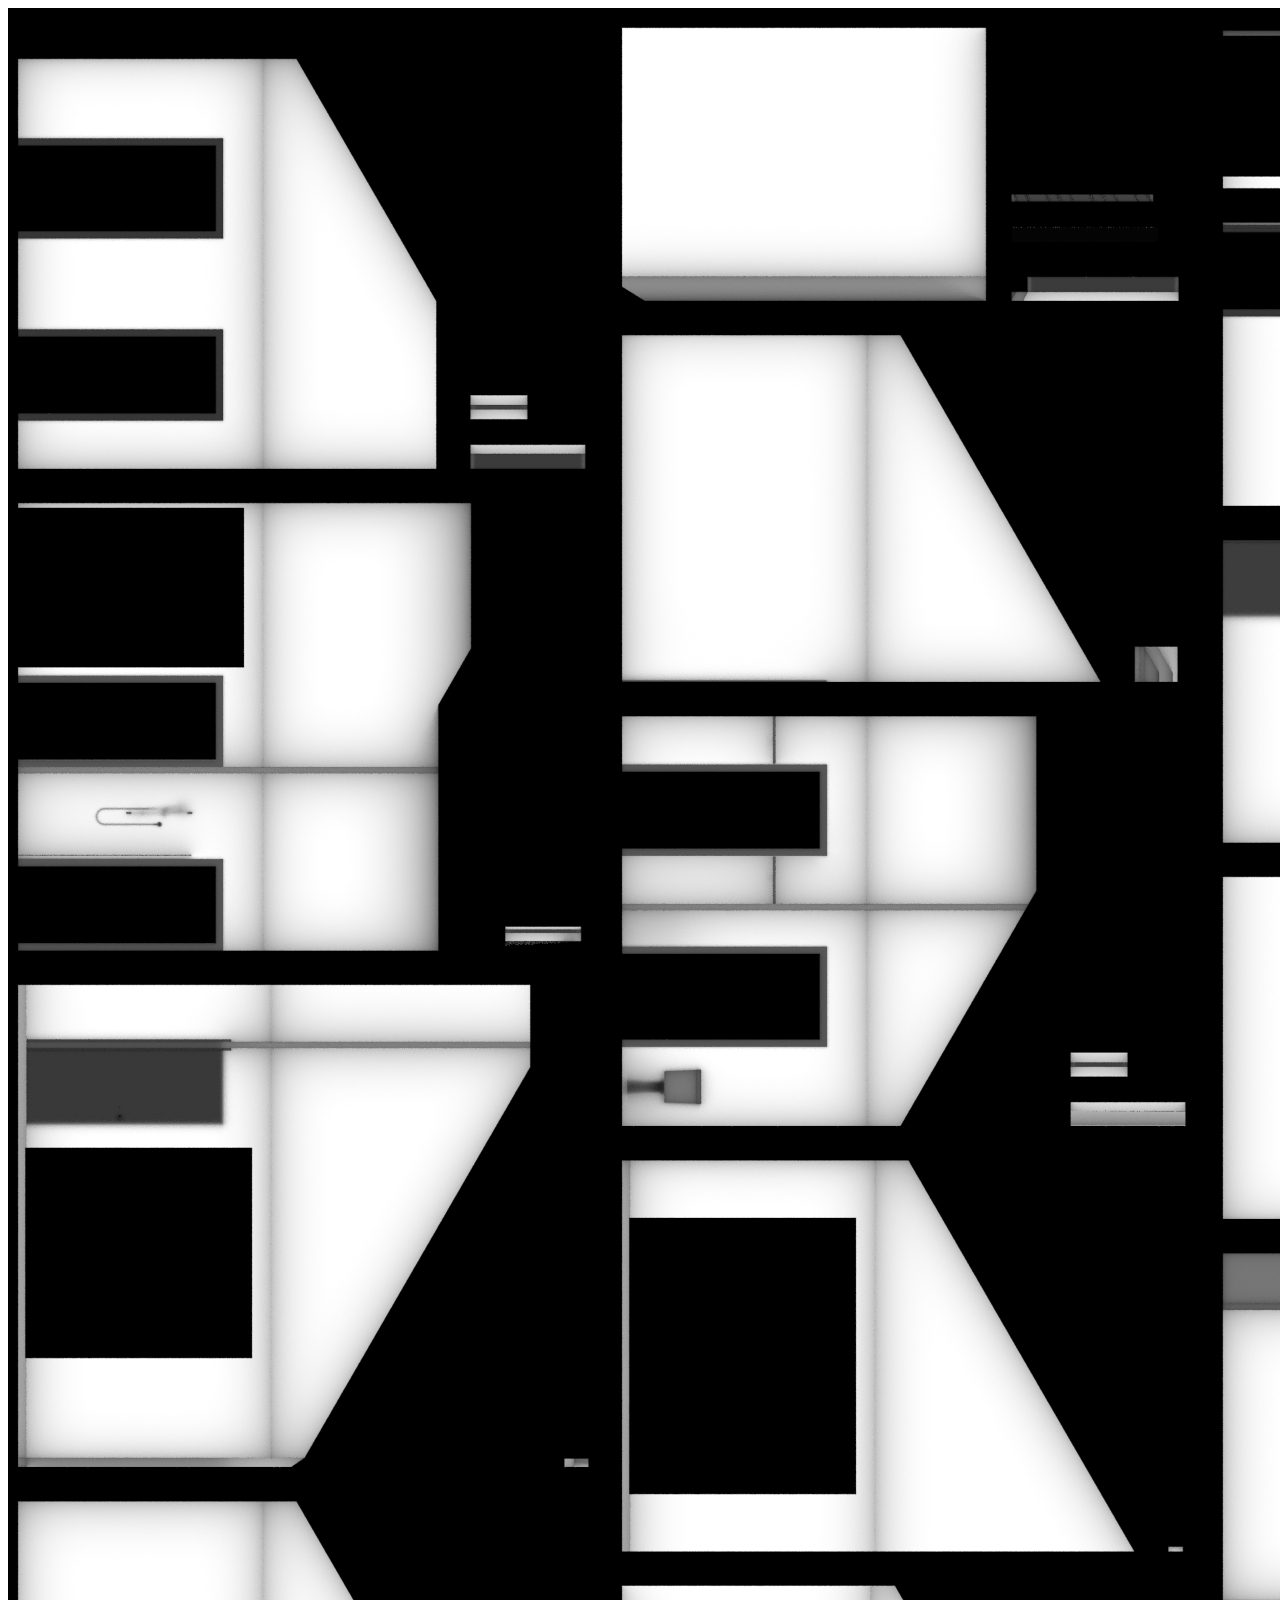
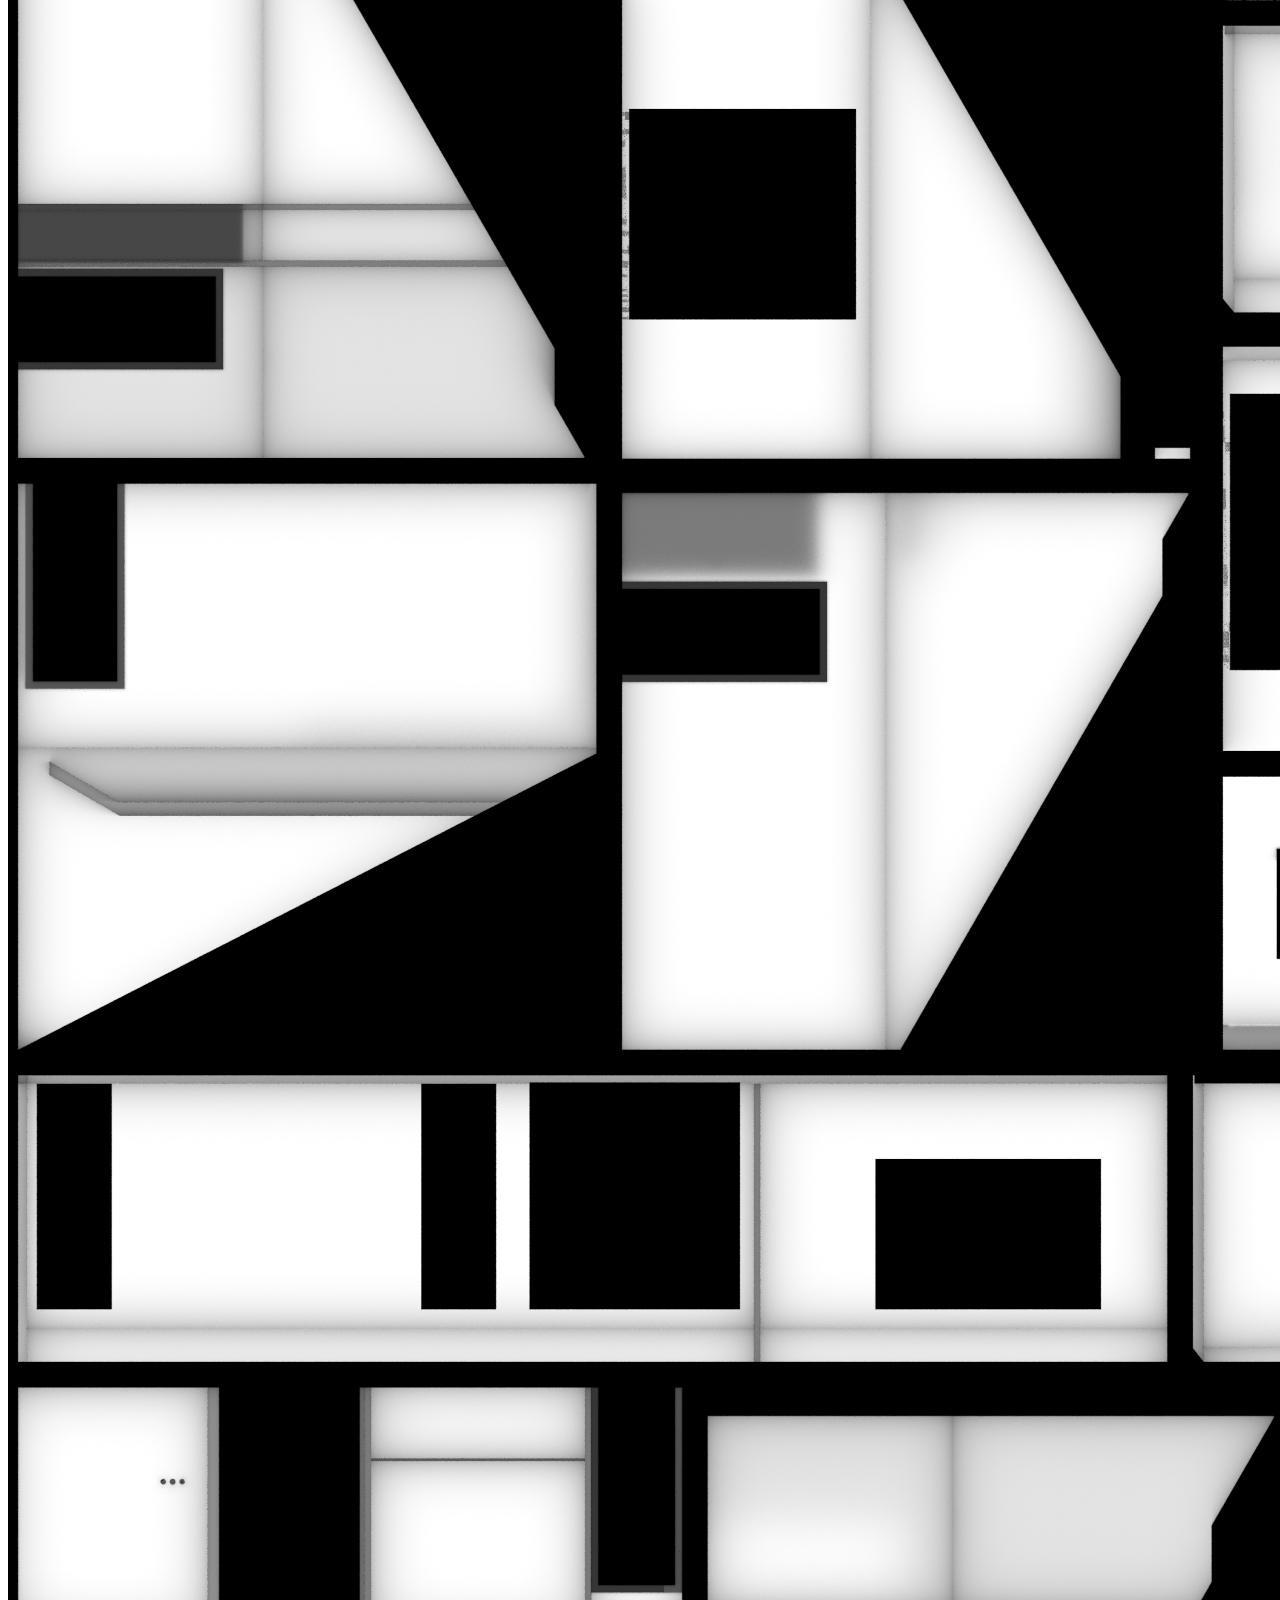
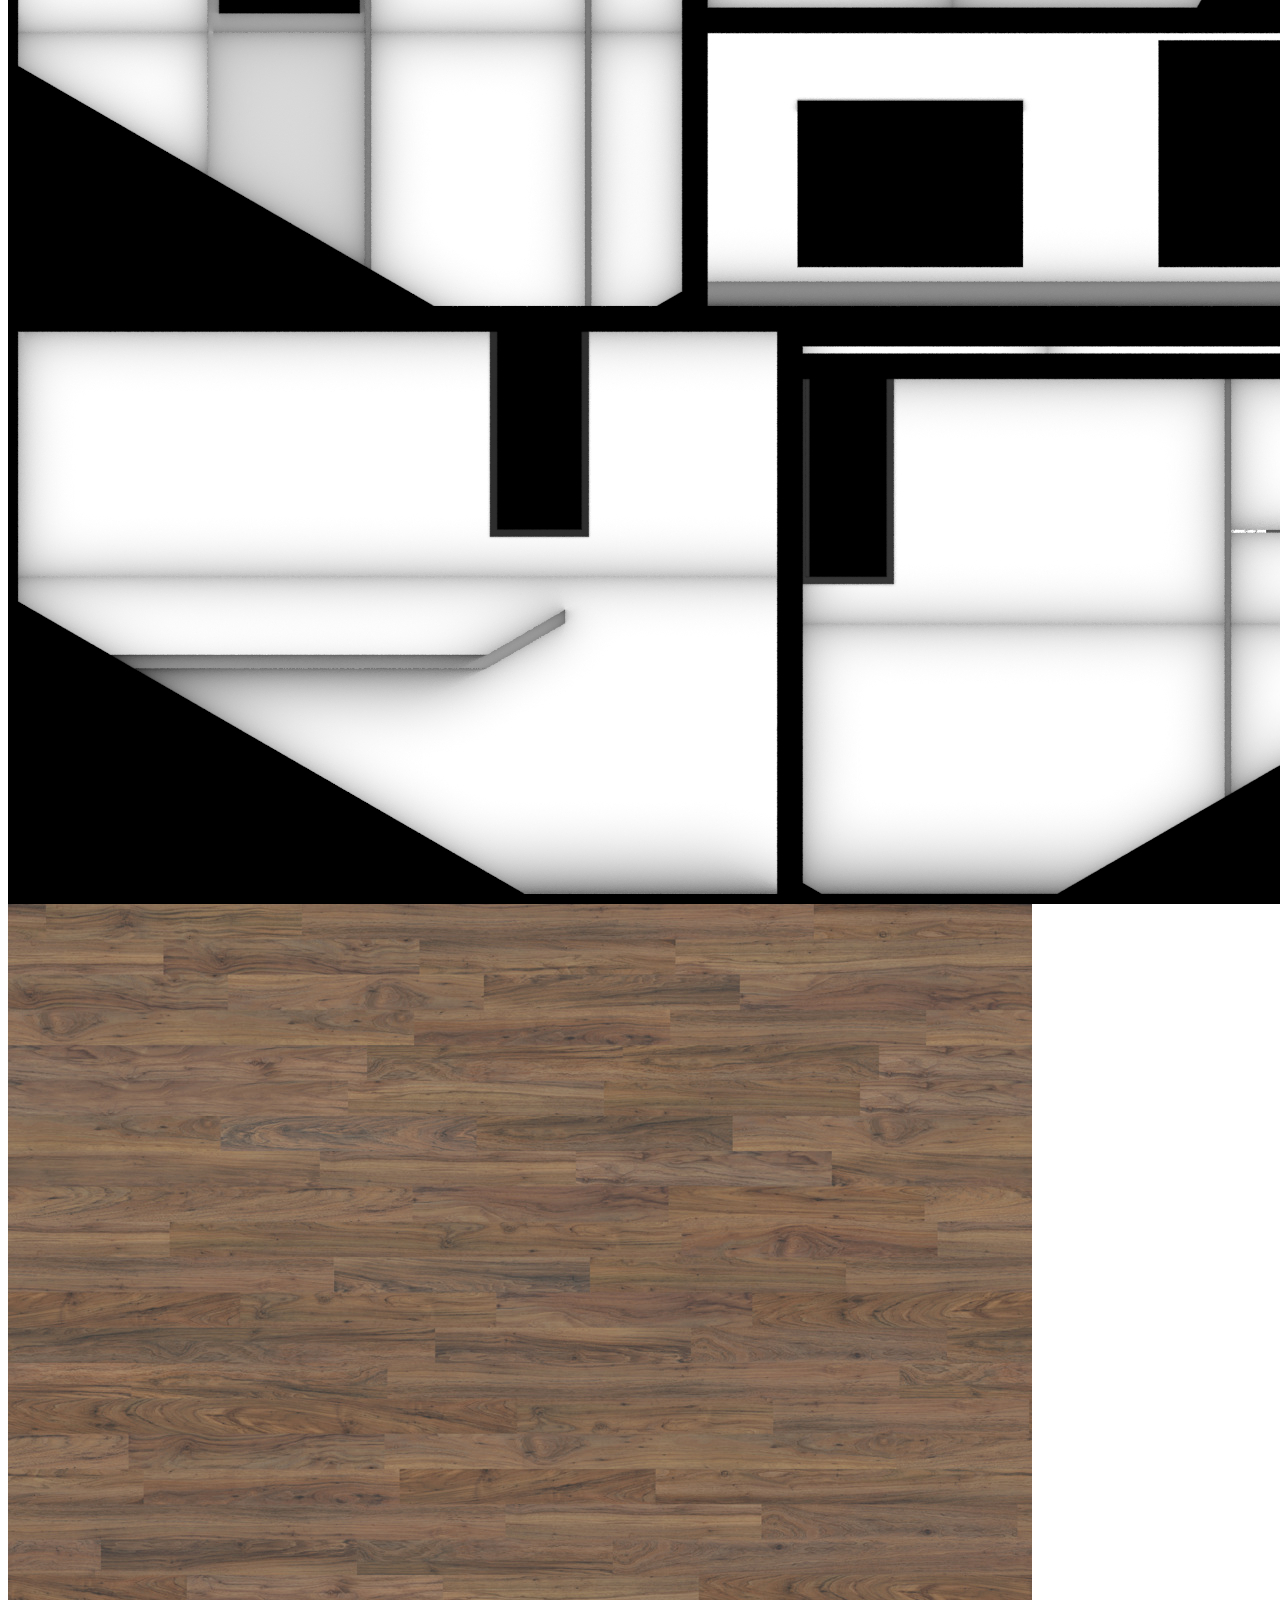
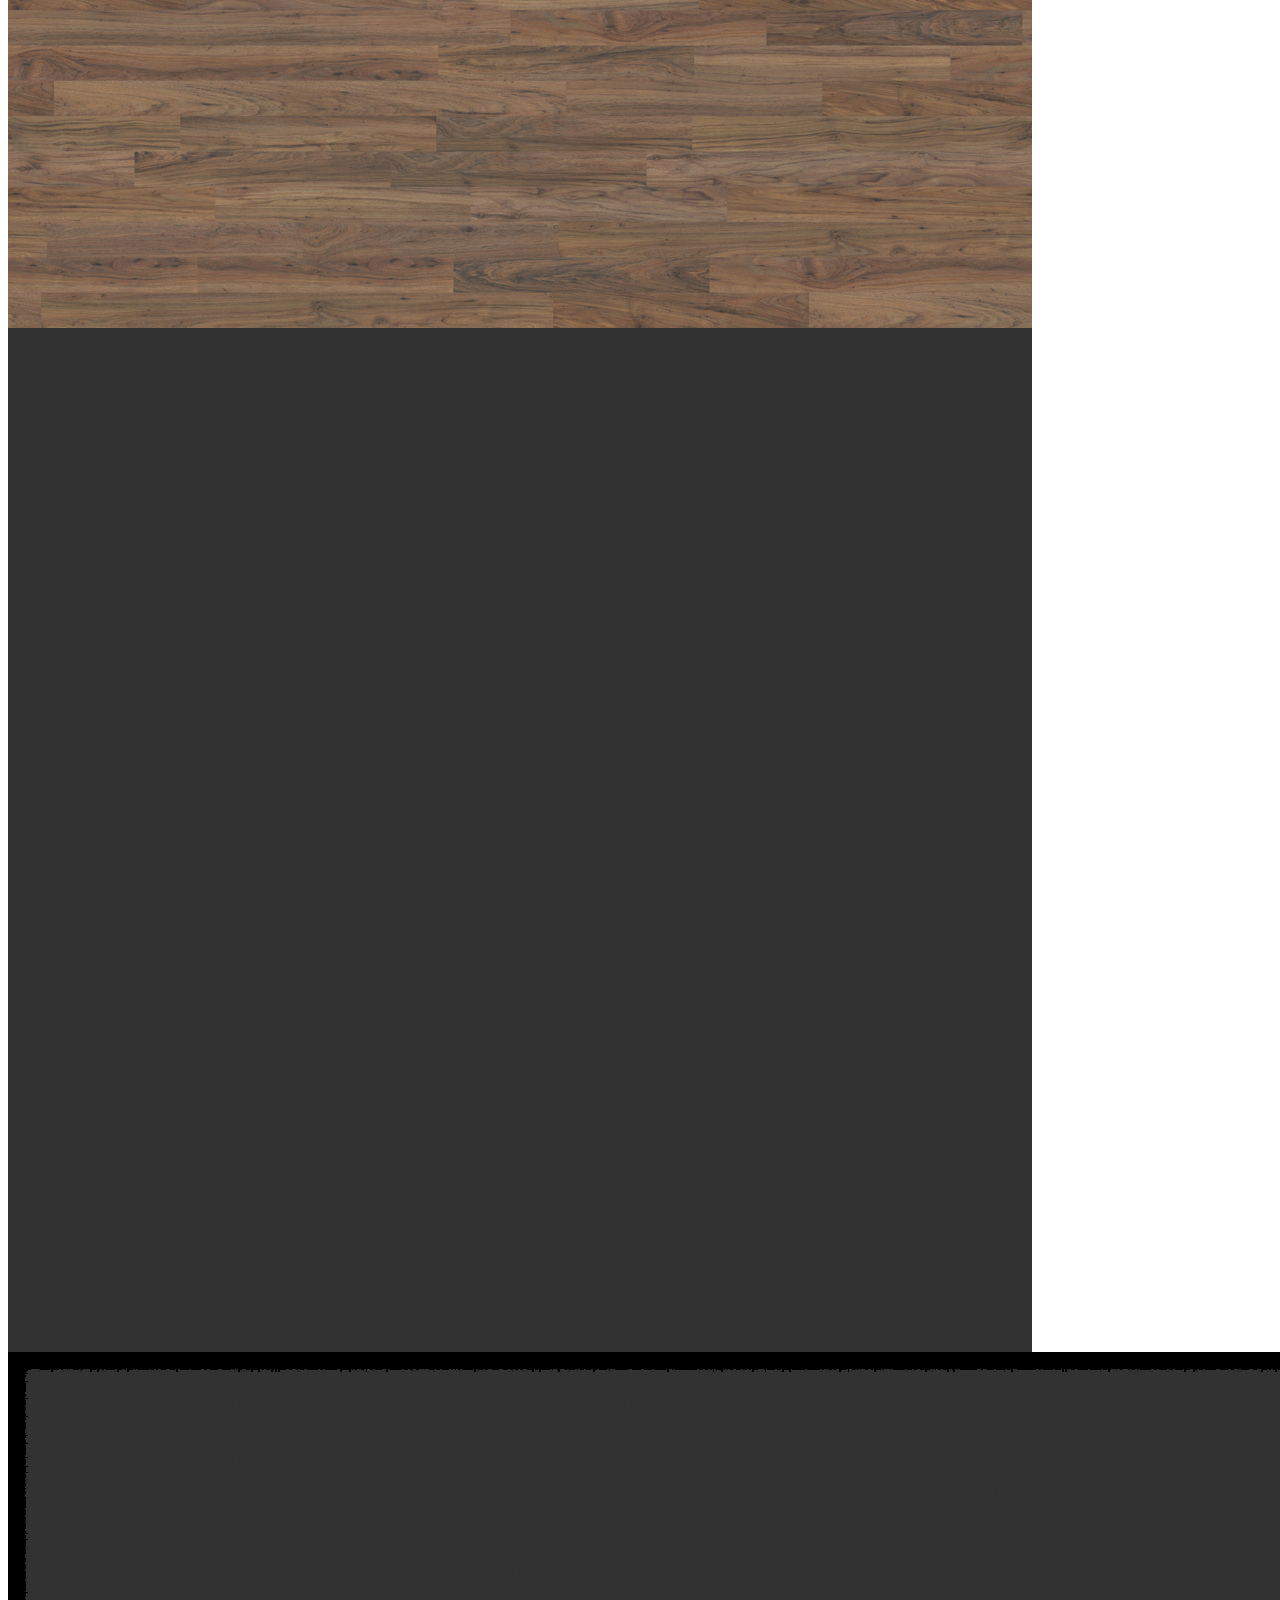
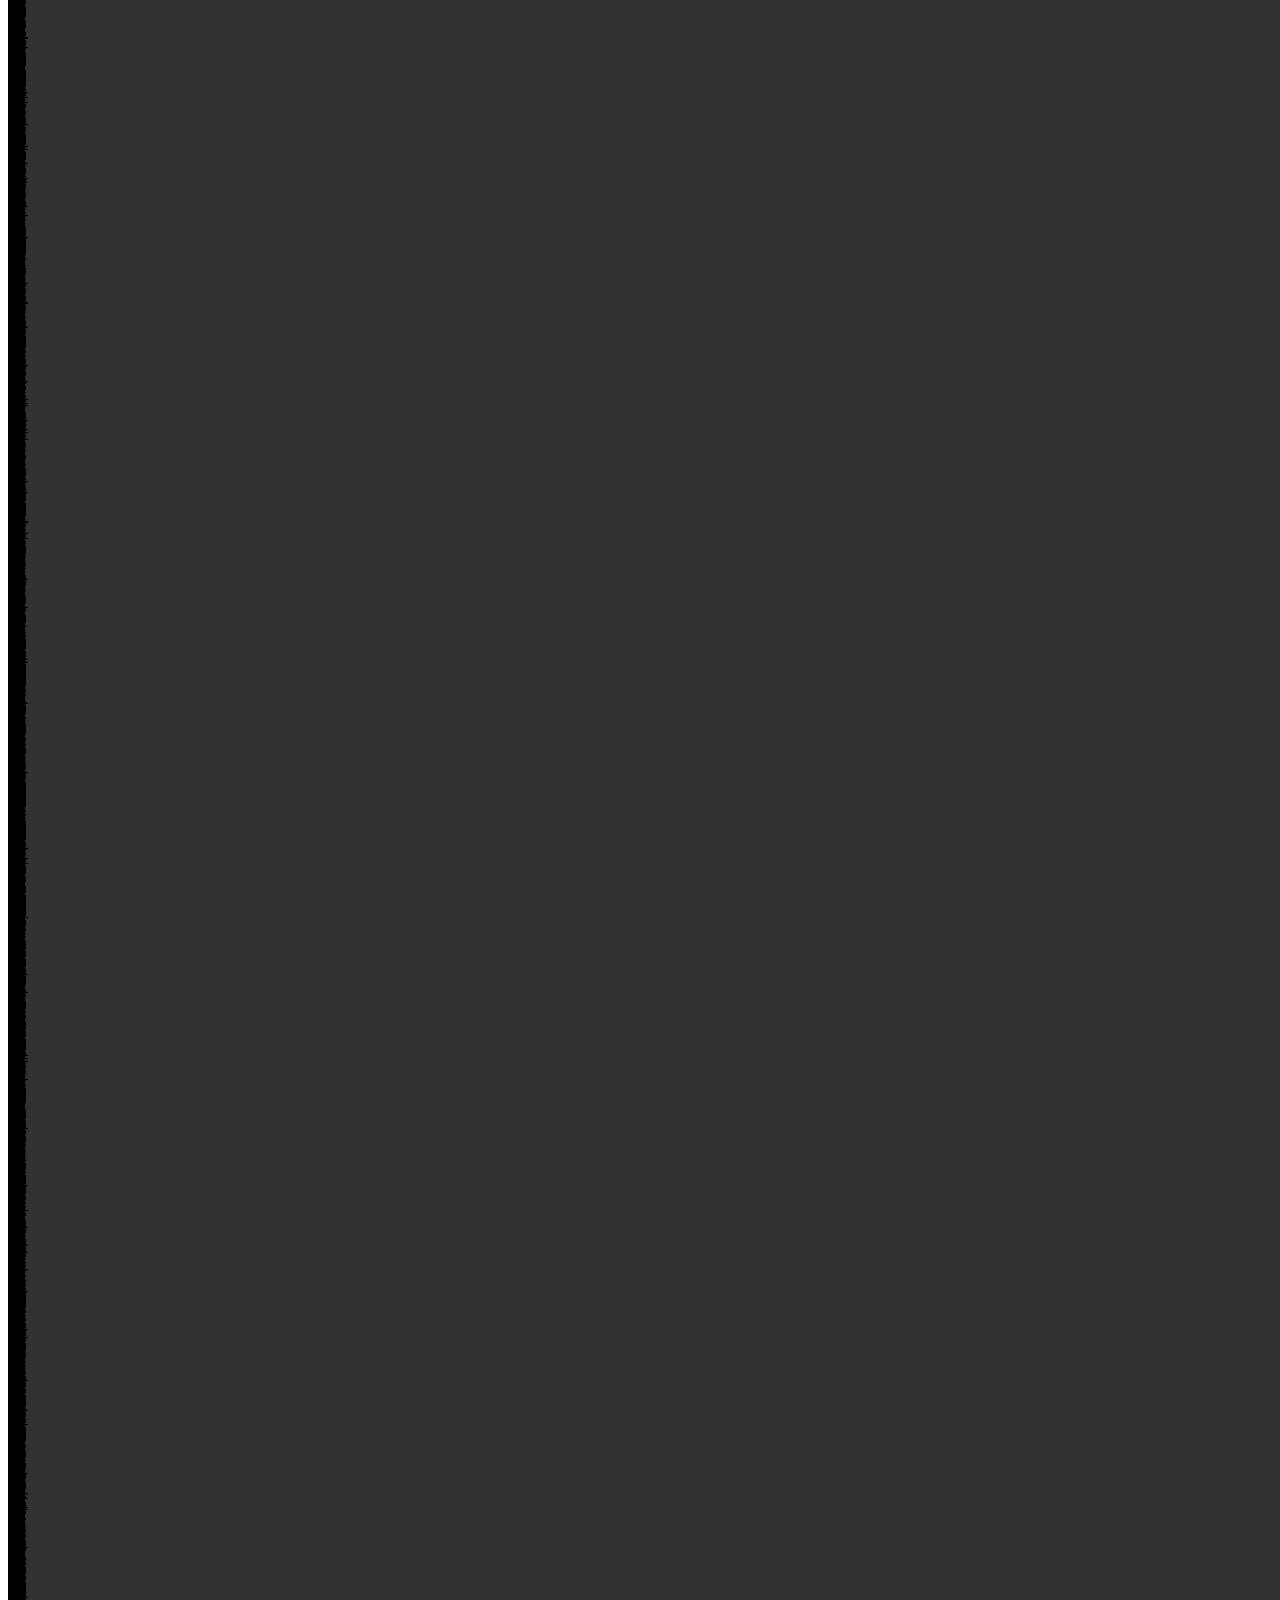
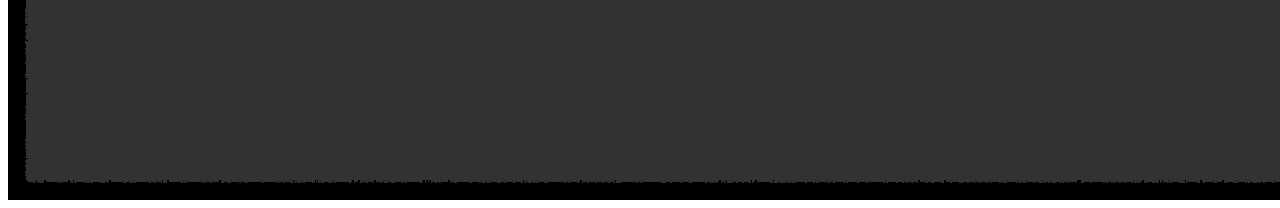
<file: index-AR.html>
<html>
<head>
<script src="https://aframe.io/releases/0.5.0/aframe.min.js"></script>
<script src="https://mannymeadows.github.io/Noosa/aframe-ar.js"></script>
</head>
<body>
    <a-scene embedded artoolkit="sourceType: webcam; cameraParametersUrl: https://mannymeadows.github.io/Noosa/camera_para.dat">
      <a-assets>
	<a-asset-item id="walls-obj" src="https://mannymeadows.github.io/Noosa/models/Noosa-walls.obj"></a-asset-item>
        <a-asset-item id="walls-mtl" src="https://mannymeadows.github.io/Noosa/models/Noosa-walls.mtl"></a-asset-item>
        <img id="wallsAO" src="https://mannymeadows.github.io/Noosa/models/Walls AO.jpg">
        <a-asset-item id="floor-obj" src="https://mannymeadows.github.io/Noosa/models/Floor.obj"></a-asset-item>
        <img id="wood" src="https://mannymeadows.github.io/Noosa/models/TexturesCom_WoodFine0032_1_seamless_S.png">
        <a-asset-item id="floor-mtl" src="https://mannymeadows.github.io/Noosa/models/Floor.mtl"></a-asset-item>
        <a-asset-item id="glazing-obj" src="https://s3-us-west-2.amazonaws.com/s.cdpn.io/867169/glazing.obj"></a-asset-item>
        <a-asset-item id="glazing-mtl" src="https://s3-us-west-2.amazonaws.com/s.cdpn.io/867169/glazing.mtl"></a-asset-item>
        <a-asset-item id="sliding-obj" src="https://mannymeadows.github.io/Noosa/models/sliding-doors.obj"></a-asset-item>
        <a-asset-item id="sliding-mtl" src="https://mannymeadows.github.io/Noosa/models/sliding-doors.mtl"></a-asset-item>
        <a-asset-item id="roof-obj" src="https://s3-us-west-2.amazonaws.com/s.cdpn.io/867169/Roof.obj"></a-asset-item>
        <a-asset-item id="roof-mtl" src="https://s3-us-west-2.amazonaws.com/s.cdpn.io/867169/Roof.mtl"></a-asset-item>
        <a-asset-item id="benchtops-obj" src="https://mannymeadows.github.io/Noosa/models/benchtops.obj"></a-asset-item>
        <a-asset-item id="benchtops-mtl" src="https://mannymeadows.github.io/Noosa/models/benchtops.mtl"></a-asset-item>
        <a-asset-item id="cabinetry-obj" src="https://mannymeadows.github.io/Noosa/models/cabinetry.obj"></a-asset-item>
        <img id="charcoal" src="https://mannymeadows.github.io/Noosa/models/charcoal.png">
        <a-asset-item id="doors-obj" src="https://mannymeadows.github.io/Noosa/models/doors.obj"></a-asset-item>
        <a-asset-item id="steel-obj" src="https://mannymeadows.github.io/Noosa/models/stainless_steel.obj"></a-asset-item>
        <a-asset-item id="steel-mtl" src="https://mannymeadows.github.io/Noosa/models/stainless_steel.mtl"></a-asset-item>
        <img id="steel" src="https://mannymeadows.github.io/Noosa/models/stainless steel.jpg">
    	<a-asset-item id="rick-mtl" src="https://s3-us-west-2.amazonaws.com/s.cdpn.io/867169/Walls-AR.mtl"></a-asset-item>
      </a-assets>
      <a-marker type="pattern" url="https://mannymeadows.github.io/Noosa/models/patt.icon" rotation="0 0 0">
      <!-- Floor -->
      <a-obj-model rotation="1.5 -90 -90" position="-0.37 0.38 0" scale="0.1 0.1 0.1" src="#floor-obj" material="src: #wood; repeat: 10 10"></a-obj-model>
      <!-- Ceiling -->
      <a-obj-model rotation="1.5 -90 -90" position="-0.37 0.38 0" scale="0.1 0.1 0.1" src="#roof-obj" material="color:#003030"></a-obj-model>
      <!-- Windows -->
      <a-obj-model rotation="1.5 -90 -90" position="-0.37 0.38 0" scale="0.1 0.1 0.1" src="#glazing-obj" mtl="#glazing-mtl"></a-obj-model>
      <a-obj-model rotation="1.5 -90 -90" position="-0.37 0.38 0" scale="0.1 0.1 0.1" src="#sliding-obj" mtl="#sliding-mtl"></a-obj-model>
      <a-obj-model rotation="1.5 -90 -90" position="-0.37 0.38 0" scale="0.1 0.1 0.1" src="#steel-obj" material="src: #steel; roughness: 0.4; metalness: 0.7"></a-obj-model>
      <!-- doors -->
      <a-obj-model rotation="1.5 -90 -90" position="-0.37 0.38 0" scale="0.1 0.1 0.1" src="#doors-obj" material="src: #wall-tex"></a-obj-model>
      <!-- Wall collider -->
      <a-entity rotation="1.5 -90 -90" position="-0.37 0.38 0" scale="0.1 0.1 0.1" obj-model="obj: #walls-obj" material="color: #F0EAD6; src: #wallsAO"></a-entity>
      </a-marker>
      <a-entity camera></a-entity>
    </a-scene>
</body>
</html>
</file>
